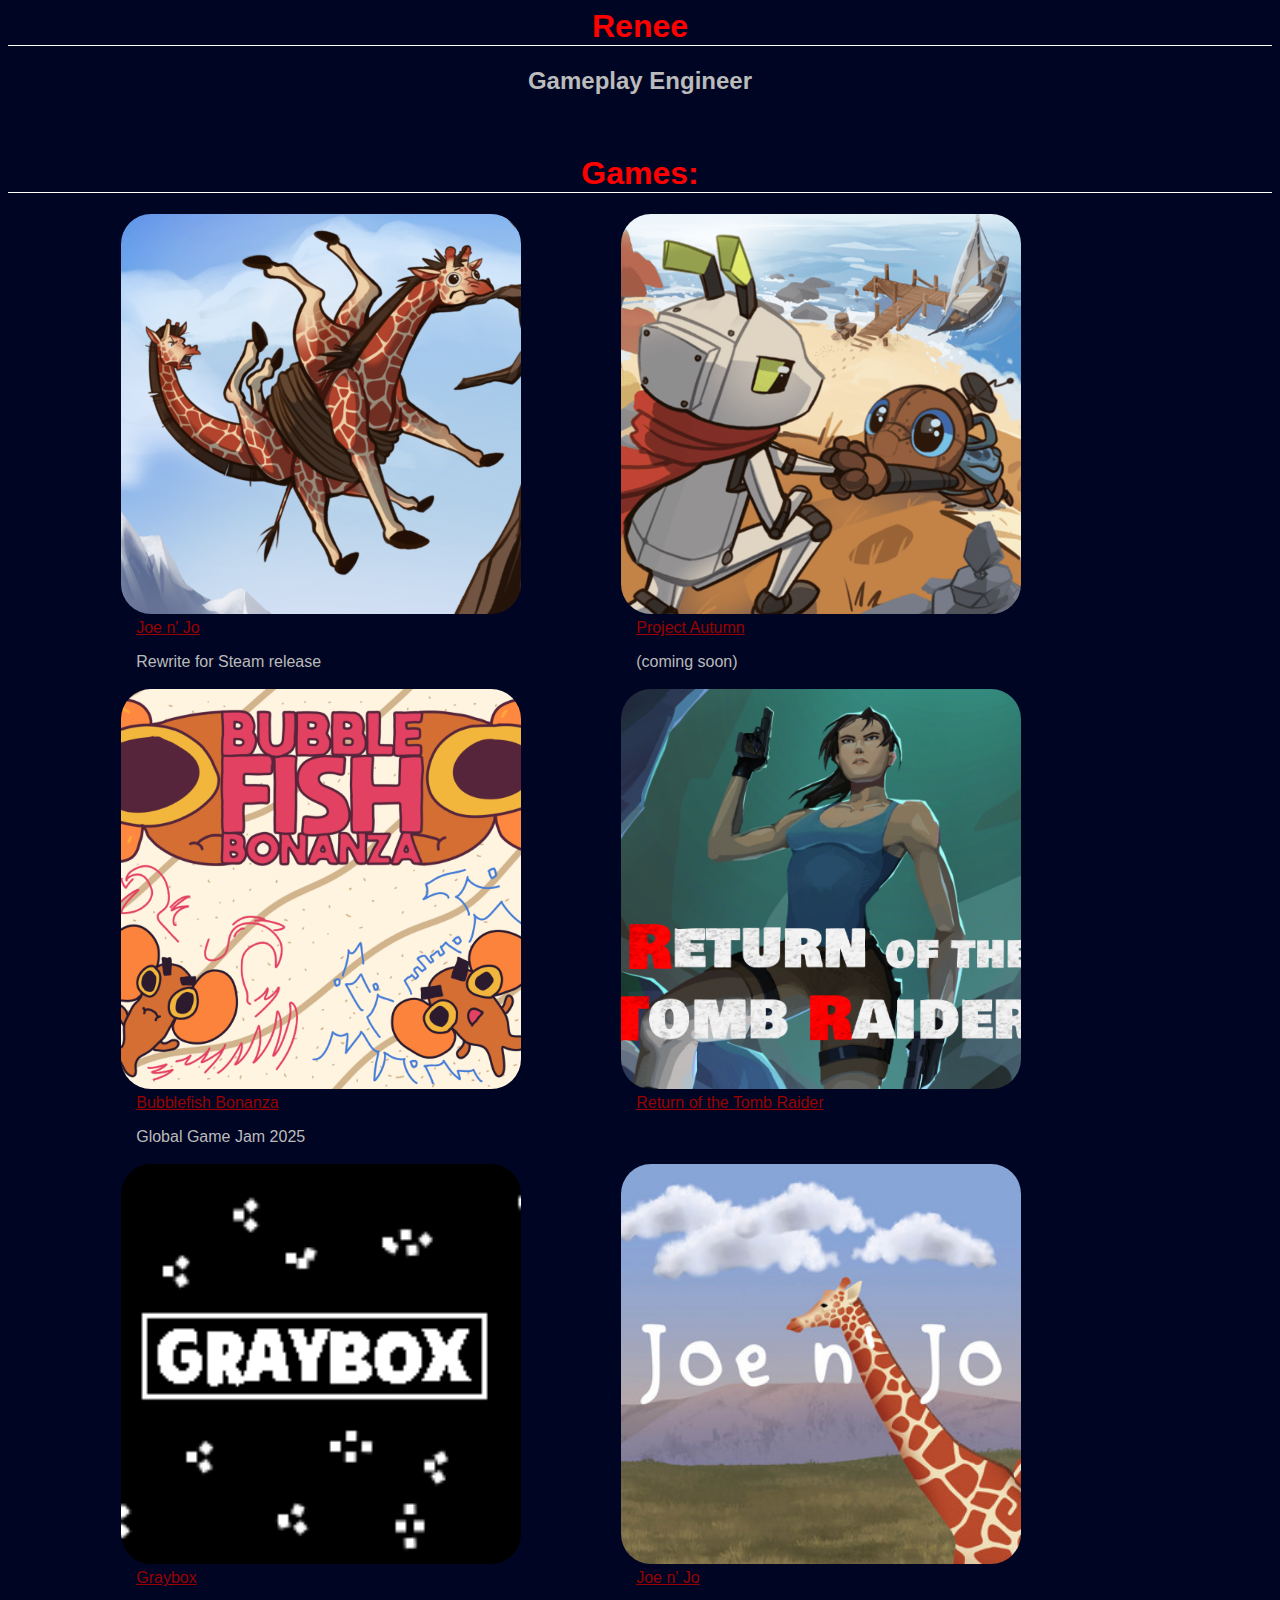
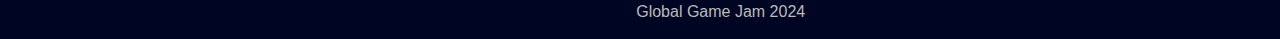
<file: myportfolio.html>
<html>
  <head>
    <link rel="stylesheet" type="text/css" href="portfolio.css">
  </head>
  
  <body>
    <h1>Renee</h1>
    <h2>Gameplay Engineer</h2>
   
      <br>
    </div>
    <h1> Games: </h1>
    <div class="panel-holder">
      <div class="game-panel" width="400px">
        <a href="games/joenjo.html"><img class="game" src="joenjo.png" width="400" height="400"></a>
        <p class="game-desc"> <a href="games/joenjo.html">Joe n' Jo</a></p>
        <p class="game-desc">Rewrite for Steam release</p>
      </div>
      <div class="game-panel" width="400px">
        <a href="games/autumn.html"><img class="game" src="autumn.png" width="400" height="400"></a>
        <p class="game-desc"> <a href="games/autumn.html">Project Autumn</a></p>
        <p class="game-desc">(coming soon)</p>
      </div>
      <div class="game-panel" width="400px">
        <a href="games/bubblefish.html"><img class="game" src="bubblefish.png" width="400" height="400"></a>
        <p class="game-desc"><a href="games/bubblefish.html">Bubblefish Bonanza</a></p>
        <p class="game-desc">Global Game Jam 2025</p>
      </div>
      <div class="game-panel" width="400px">
        <a href="games/tombraider.html"><img class="game" src="tombraider.png" width="400" height="400"></a>
        <p class="game-desc"> <a href="games/tombraider.html">Return of the Tomb Raider</a></p>
      </div>
      <div class="game-panel" width="400px">
        <a href="games/graybox.html"><img class="game" src="graybox.png" width="400" height="400"></a>
        <p class="game-desc"> <a href="games/graybox.html">Graybox</a></p>
      </div>
      <div class="game-panel" width="400px">
        <a href="https://globalgamejam.org/games/2024/joe-n-jo-8"><img class="game" src="joeggj.jpg" width="400" height="400"></a>
        <p class="game-desc"> <a href="https://globalgamejam.org/games/2024/joe-n-jo-8">Joe n' Jo</a></p>
        <p class="game-desc">Global Game Jam 2024</p>
      </div>
    </div>
  </body>
</html>
</file>
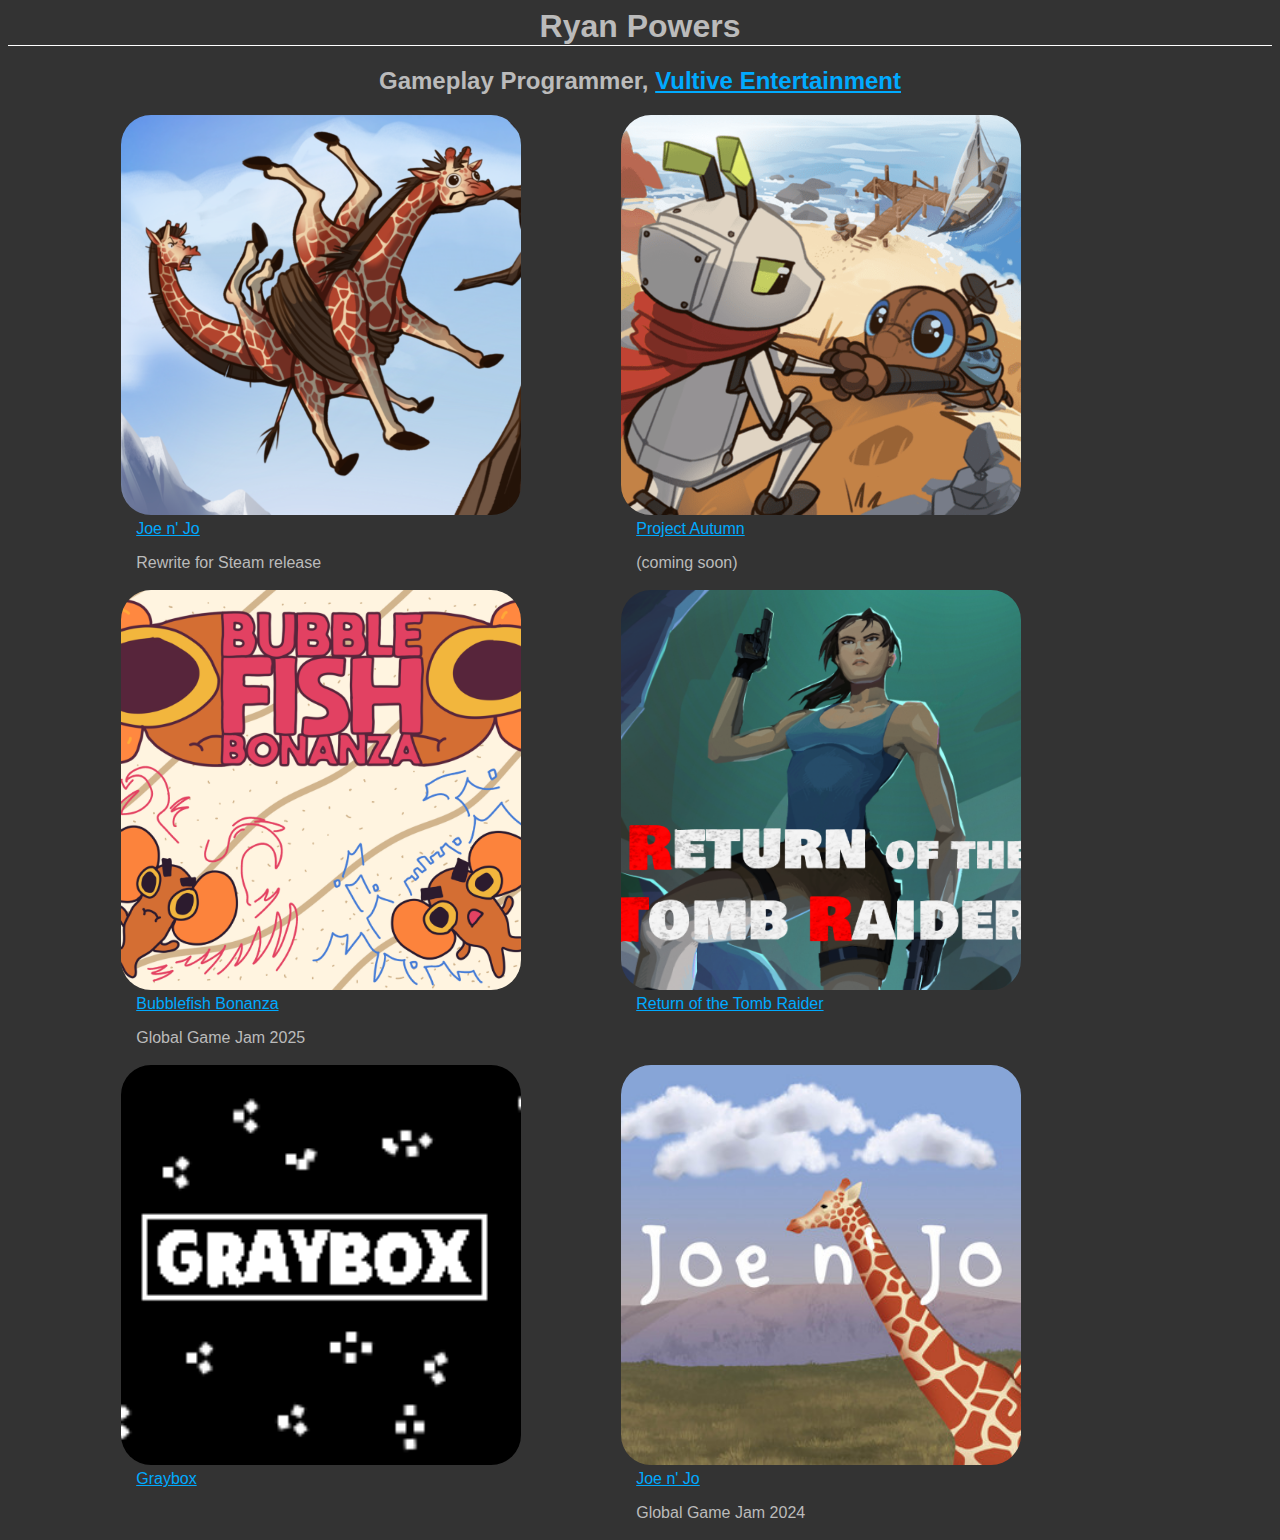
<file: portfolio.html>
<html>
  <body>
    <style>
      body {
        color:#bbb;
        font-family: Helvetica, Arial, sans-serif;
        background-color:#333;
      }
      h1 {
        text-align: center;
        border-bottom: 1px solid white;
      }

      h2 {
        text-align: center;
      }
      
      ul {
        list-style-type:none;
        padding-left: 0;
        text-align: center;
      }
      ul > li:before {
        content:"";
        font-weight:bold;
        padding-right:.7em;
      }

      a {
        color:#0af;
      }

      .game {
        border-radius: 30px;
      }

      .game-panel {
        display: block;
        float:left;
        margin-left: 50px;
        margin-right: 50px;
        height:475px;
        align-self:center;
        
      }
      .game-desc {
        margin-left: 15px;
        margin-top: 5px;
      }
      .panel-holder {
        
        margin-left: auto;
        margin-right: auto;
        
        align-self: center;
        width: 90%;
      }

    </style>
    <h1>Ryan Powers</h1>
    <h2>Gameplay Programmer, <a href="https://www.vultiveentertainment.com/">Vultive Entertainment</a></h2>

    <div class="panel-holder">
      <div class="game-panel" width="400px">
        <a href="https://store.steampowered.com/app/2823860/Joe_n_Jo/"><img class="game" src="joenjo.png" width="400" height="400"></a>
        <p class="game-desc"> <a href="https://store.steampowered.com/app/2823860/Joe_n_Jo/">Joe n' Jo</a></p>
        <p class="game-desc">Rewrite for Steam release</p>
      </div>
      <div class="game-panel" width="400px">
        <a href="https://store.steampowered.com/app/3042040/Project_Autumn/"><img class="game" src="autumn.png" width="400" height="400"></a>
        <p class="game-desc"> <a href="https://store.steampowered.com/app/3042040/Project_Autumn/">Project Autumn</a></p>
        <p class="game-desc">(coming soon)</p>
      </div>
      <div class="game-panel" width="400px">
        <a href="https://globalgamejam.org/games/2025/bubble-fish-bonanza-9"><img class="game" src="bubblefish.png" width="400" height="400"></a>
        <p class="game-desc"><a href="https://globalgamejam.org/games/2025/bubble-fish-bonanza-9">Bubblefish Bonanza</a></p>
        <p class="game-desc">Global Game Jam 2025</p>
      </div>
      <div class="game-panel" width="400px">
        <a href="https://keanataire.itch.io/return-of-the-tomb-raider"><img class="game" src="tombraider.png" width="400" height="400"></a>
        <p class="game-desc"> <a href="https://keanataire.itch.io/return-of-the-tomb-raider">Return of the Tomb Raider</a></p>
      </div>
      <div class="game-panel" width="400px">
        <a href="https://deangoodson.itch.io/graybox"><img class="game" src="graybox.png" width="400" height="400"></a>
        <p class="game-desc"> <a href="https://deangoodson.itch.io/graybox">Graybox</a></p>
      </div>
      <div class="game-panel" width="400px">
        <a href="https://globalgamejam.org/games/2024/joe-n-jo-8"><img class="game" src="joeggj.jpg" width="400" height="400"></a>
        <p class="game-desc"> <a href="https://globalgamejam.org/games/2024/joe-n-jo-8">Joe n' Jo</a></p>
        <p class="game-desc">Global Game Jam 2024</p>
      </div>
    </div>
  </body>
</html>
</file>
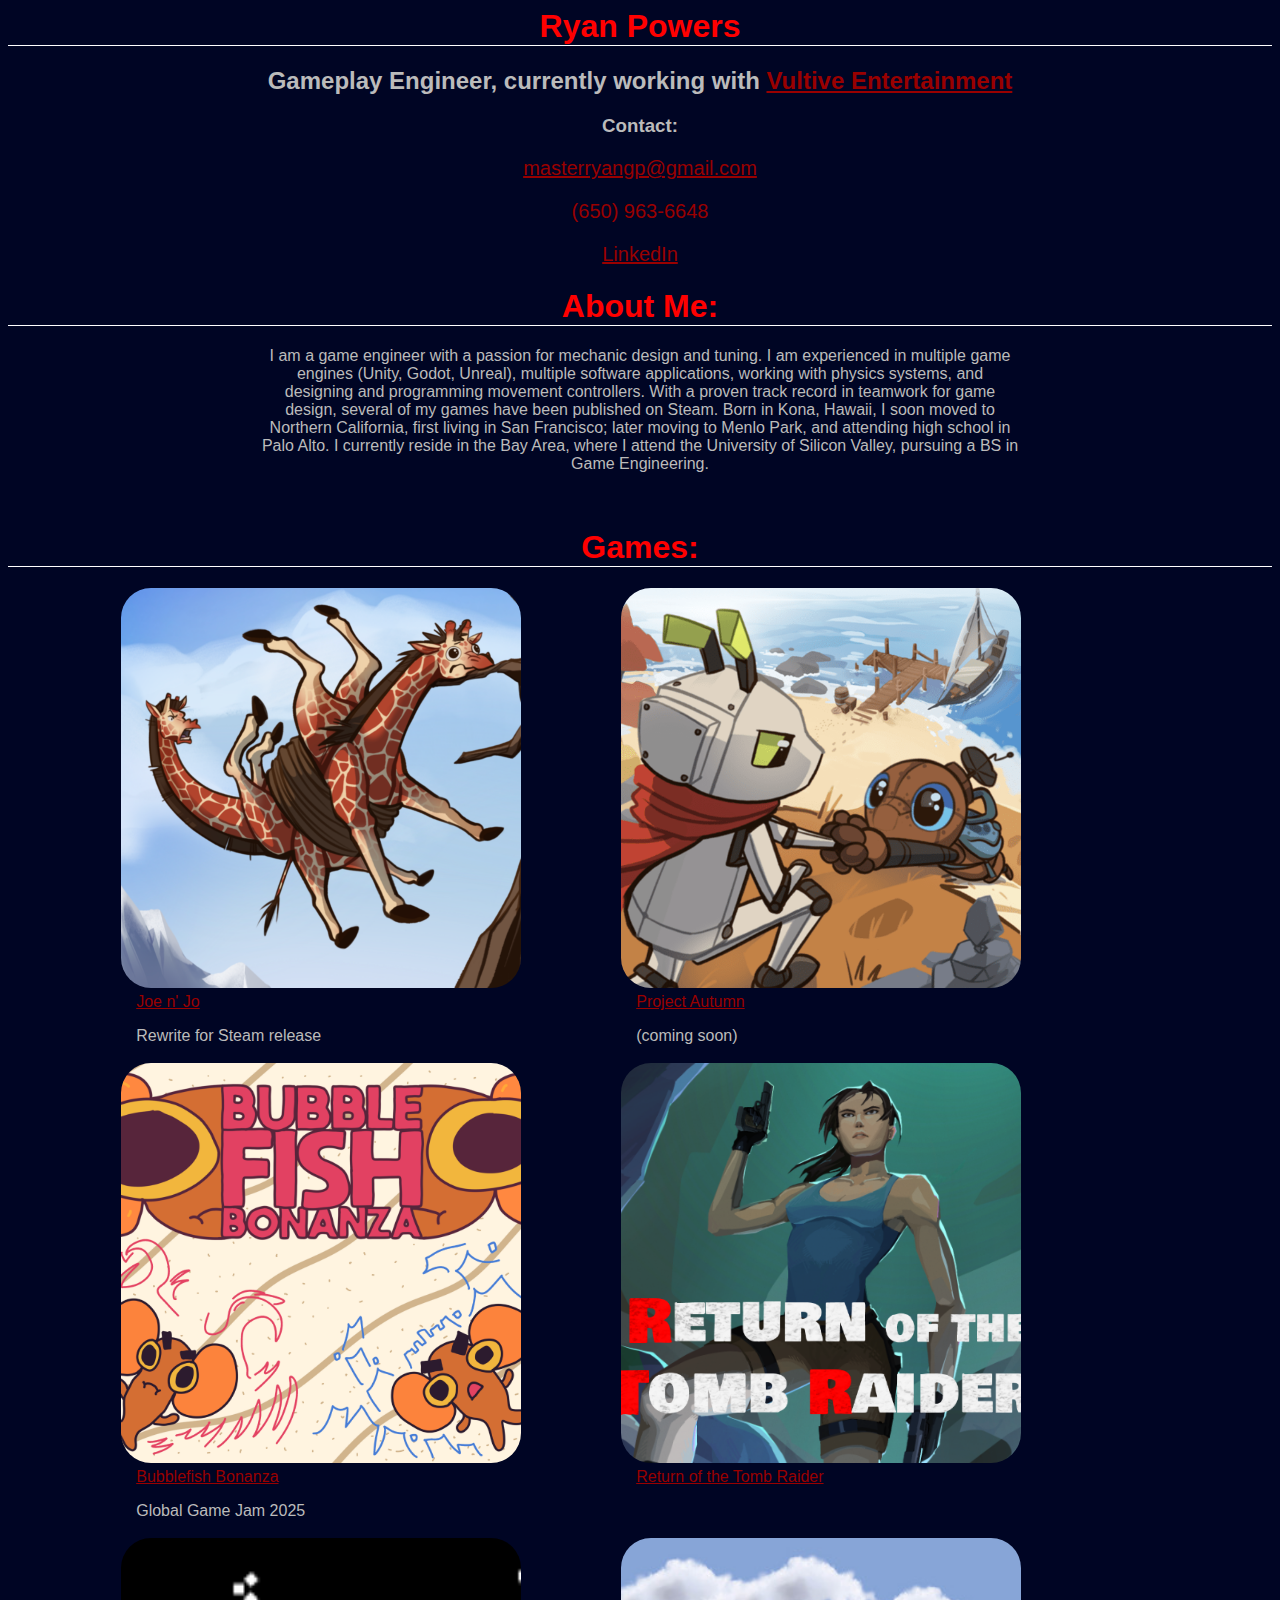
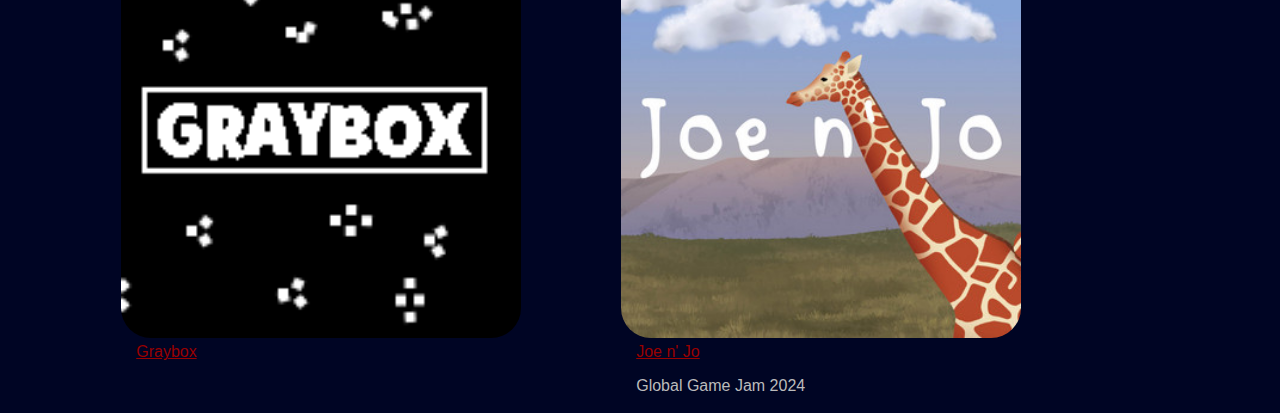
<file: whateva.html>
<html>
  <head>
    <link rel="stylesheet" type="text/css" href="portfolio.css">
  </head>
  
  <body>
    <h1>Ryan Powers</h1>
    <h2>Gameplay Engineer, currently working with <a href="https://www.vultiveentertainment.com/">Vultive Entertainment</a></h2>
    <div class="contact">
      <h3>Contact:</h3>
      <p> <a href="mailto:masterryangp@gmail.com">masterryangp@gmail.com </a></p>
      <p class="darkred"> (650) 963-6648 </p>
      <p> <a href="https://www.linkedin.com/in/ryan-powers-81854416a/">LinkedIn</a></p>
    </div>
    <h1>About Me: </h1>
    <div style="text-align: center; padding-left: 20%; padding-right:20%">
      <p>I am a game engineer with a passion for mechanic design and tuning. I am experienced in multiple game engines (Unity, Godot, Unreal), multiple software applications, working with physics systems, and designing and programming movement controllers. With a proven track record in teamwork for game design, several of my games have been published on Steam. 
Born in Kona, Hawaii, I soon moved to Northern California, first living in San Francisco; later moving to Menlo Park, and attending high school in Palo Alto. I currently reside in the Bay Area, where I attend the University of Silicon Valley, pursuing a BS in Game Engineering.
</p>
      <br>
    </div>
    <h1> Games: </h1>
    <div class="panel-holder">
      <div class="game-panel" width="400px">
        <a href="games/joenjo.html"><img class="game" src="joenjo.png" width="400" height="400"></a>
        <p class="game-desc"> <a href="https://store.steampowered.com/app/2823860/Joe_n_Jo/">Joe n' Jo</a></p>
        <p class="game-desc">Rewrite for Steam release</p>
      </div>
      <div class="game-panel" width="400px">
        <a href="https://store.steampowered.com/app/3042040/Project_Autumn/"><img class="game" src="autumn.png" width="400" height="400"></a>
        <p class="game-desc"> <a href="https://store.steampowered.com/app/3042040/Project_Autumn/">Project Autumn</a></p>
        <p class="game-desc">(coming soon)</p>
      </div>
      <div class="game-panel" width="400px">
        <a href="https://globalgamejam.org/games/2025/bubble-fish-bonanza-9"><img class="game" src="bubblefish.png" width="400" height="400"></a>
        <p class="game-desc"><a href="https://globalgamejam.org/games/2025/bubble-fish-bonanza-9">Bubblefish Bonanza</a></p>
        <p class="game-desc">Global Game Jam 2025</p>
      </div>
      <div class="game-panel" width="400px">
        <a href="https://keanataire.itch.io/return-of-the-tomb-raider"><img class="game" src="tombraider.png" width="400" height="400"></a>
        <p class="game-desc"> <a href="https://keanataire.itch.io/return-of-the-tomb-raider">Return of the Tomb Raider</a></p>
      </div>
      <div class="game-panel" width="400px">
        <a href="https://deangoodson.itch.io/graybox"><img class="game" src="graybox.png" width="400" height="400"></a>
        <p class="game-desc"> <a href="https://deangoodson.itch.io/graybox">Graybox</a></p>
      </div>
      <div class="game-panel" width="400px">
        <a href="https://globalgamejam.org/games/2024/joe-n-jo-8"><img class="game" src="joeggj.jpg" width="400" height="400"></a>
        <p class="game-desc"> <a href="https://globalgamejam.org/games/2024/joe-n-jo-8">Joe n' Jo</a></p>
        <p class="game-desc">Global Game Jam 2024</p>
      </div>
    </div>
  </body>
</html>
</file>
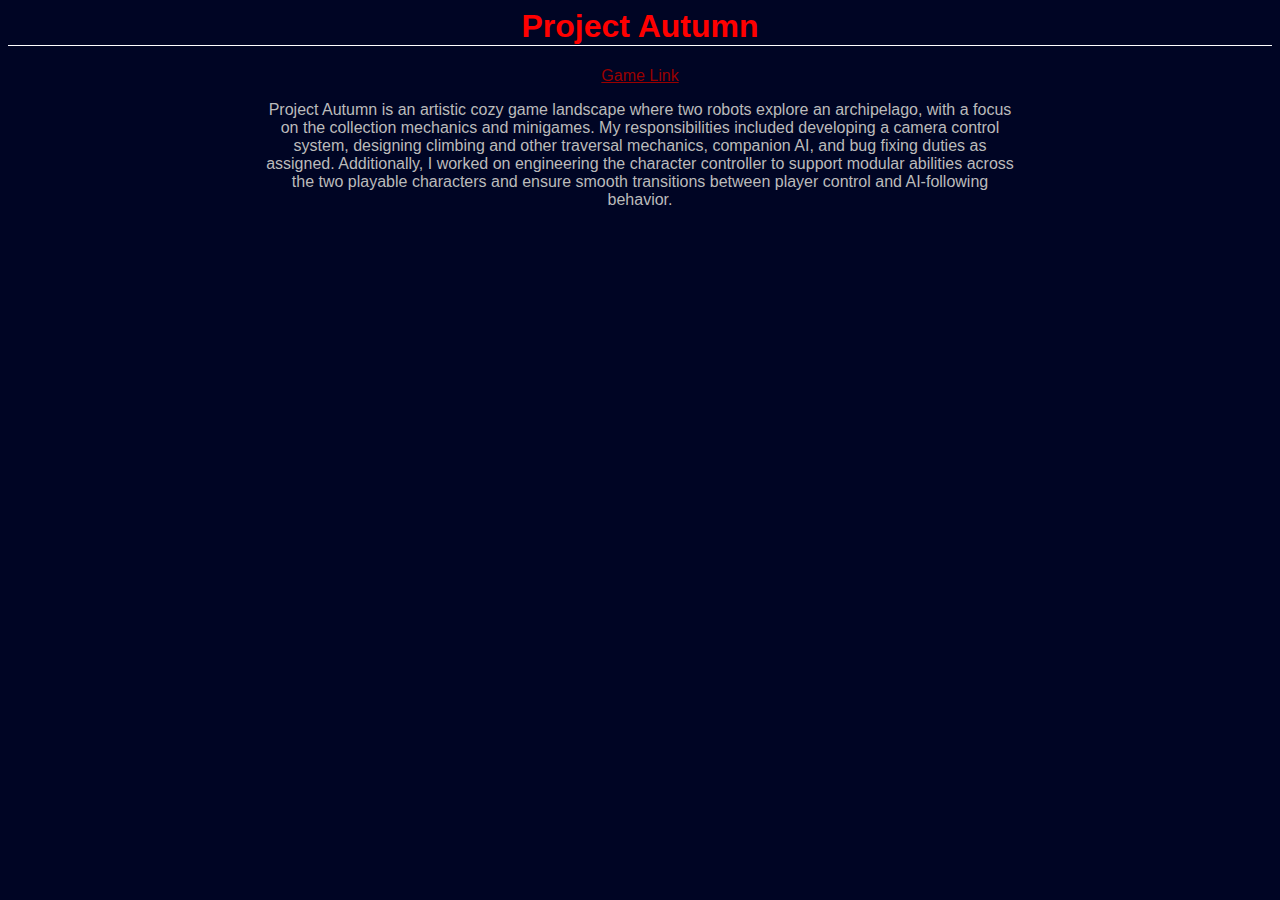
<file: games/autumn.html>
<html>
    <head>
        <link rel="stylesheet" type="text/css" href="../portfolio.css">
    </head>
    <body><h1>Project Autumn</h1>
    <div style="text-align: center; padding-left: 20%; padding-right:20%">
        <p><a href="https://store.steampowered.com/app/3042040/Project_Autumn/">Game Link</a></p>
        <p>
Project Autumn is an artistic cozy game landscape where two robots explore an archipelago, with a focus on the collection mechanics and minigames. My responsibilities included developing a camera control system, designing climbing and other traversal mechanics, companion AI, and bug fixing duties as assigned. Additionally, I worked on engineering the character controller to support modular abilities across the two playable characters and ensure smooth transitions between player control and AI-following behavior. 
        </p>   
      <br>
    </div>
    
    </body>
</html>
</file>
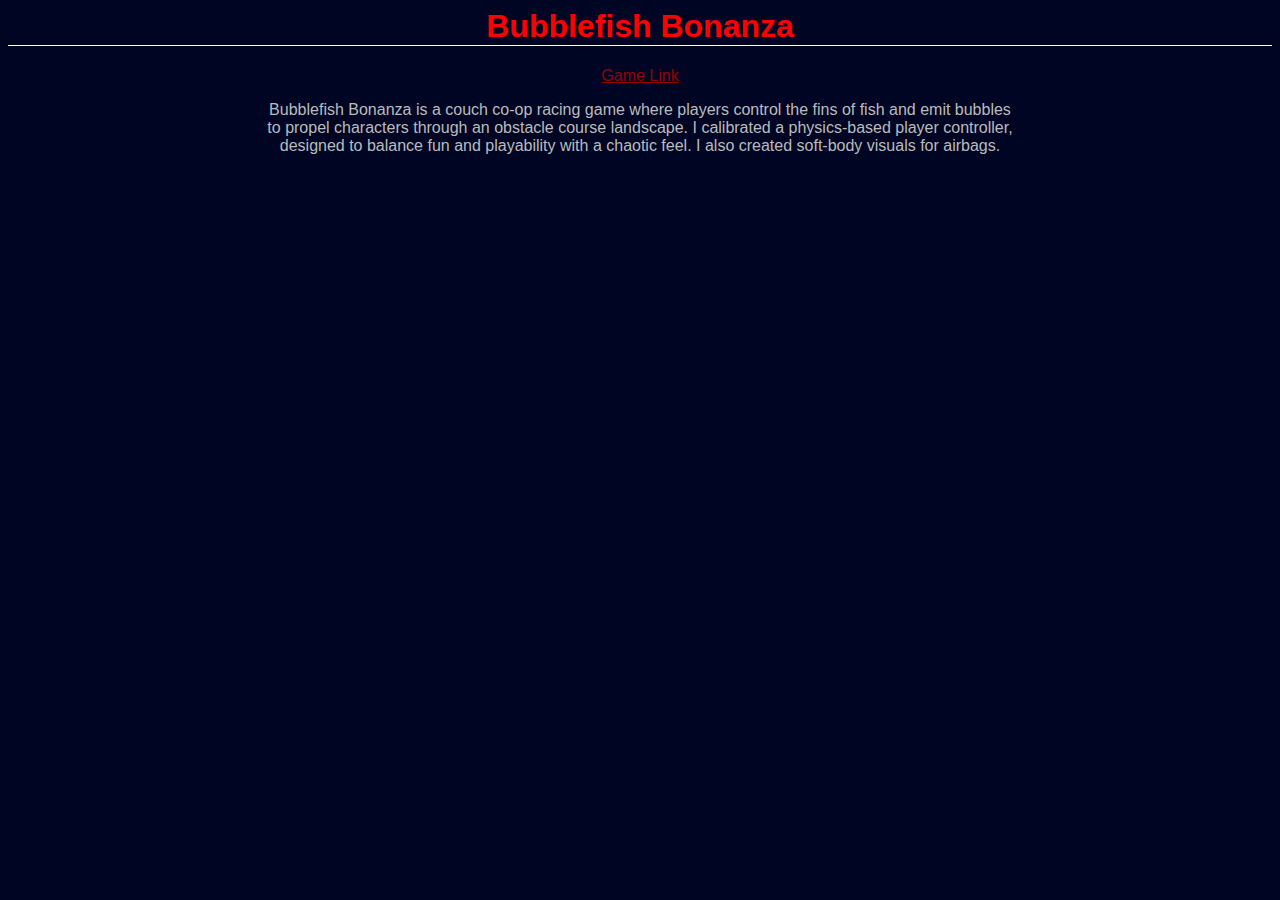
<file: games/bubblefish.html>
<html>
    <head>
        <link rel="stylesheet" type="text/css" href="../portfolio.css">
    </head>
    <body><h1>Bubblefish Bonanza</h1>
    <div style="text-align: center; padding-left: 20%; padding-right:20%">
        <p><a href="https://globalgamejam.org/games/2025/bubble-fish-bonanza-9">Game Link</a></p>
        <p>
            Bubblefish Bonanza is a couch co-op racing game where players control the fins of fish and emit bubbles to propel characters through an obstacle course landscape. I calibrated a physics-based player controller, designed to balance fun and playability with a chaotic feel. I also created soft-body visuals for airbags. 
        </p>   
      <br>
    </div>
    
    </body>
</html>
</file>
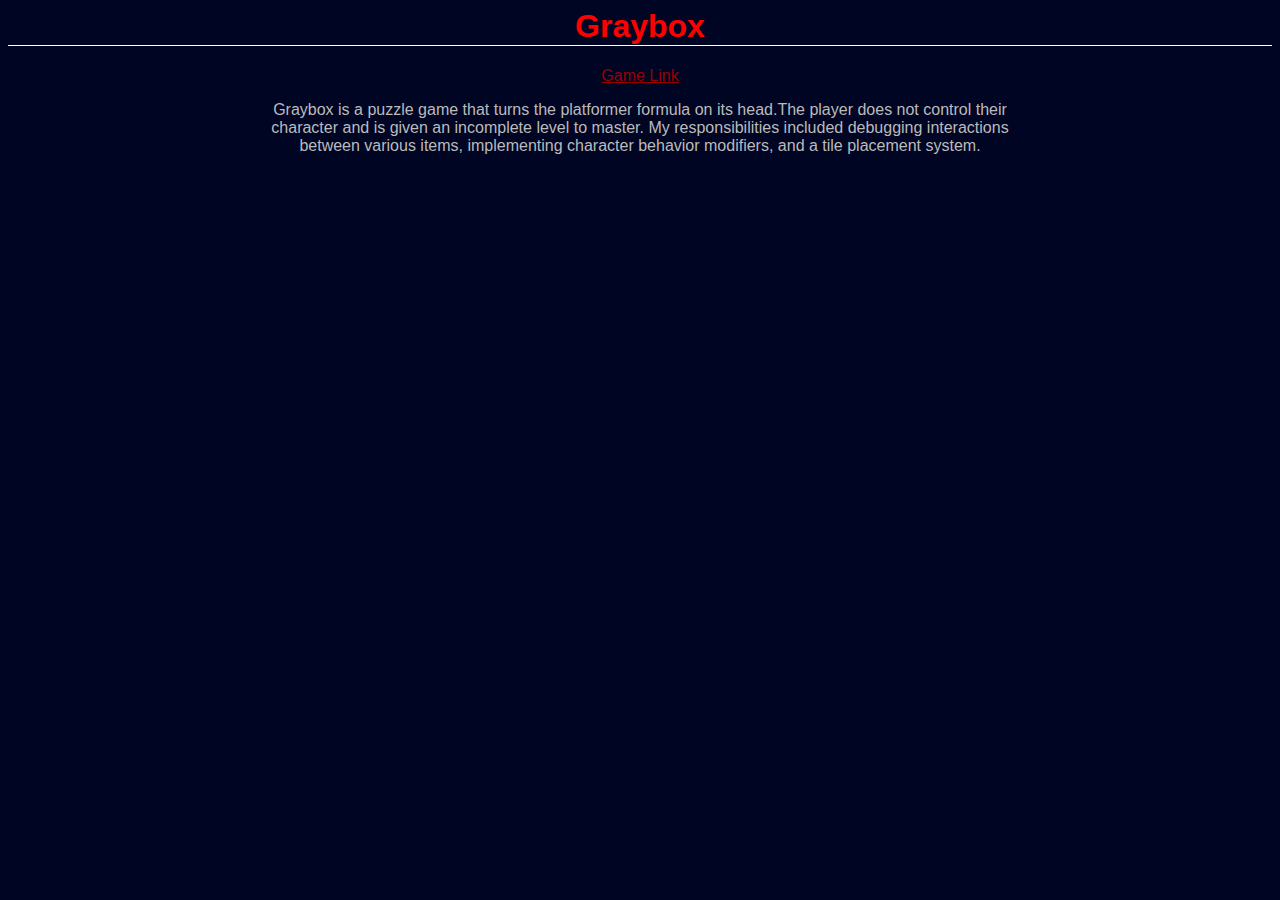
<file: games/graybox.html>
<html>
    <head>
        <link rel="stylesheet" type="text/css" href="../portfolio.css">
    </head>
    <body><h1>Graybox</h1>
    <div style="text-align: center; padding-left: 20%; padding-right:20%">
        <p><a href="https://deangoodson.itch.io/graybox">Game Link</a></p>
        <p>
            Graybox is a puzzle game that turns the platformer formula on its head.The player does not control their character and is given an incomplete level to master. My responsibilities included debugging interactions between various items, implementing character behavior modifiers, and a tile placement system. 
        </p>   
      <br>
    </div>
    
    </body>
</html>
</file>
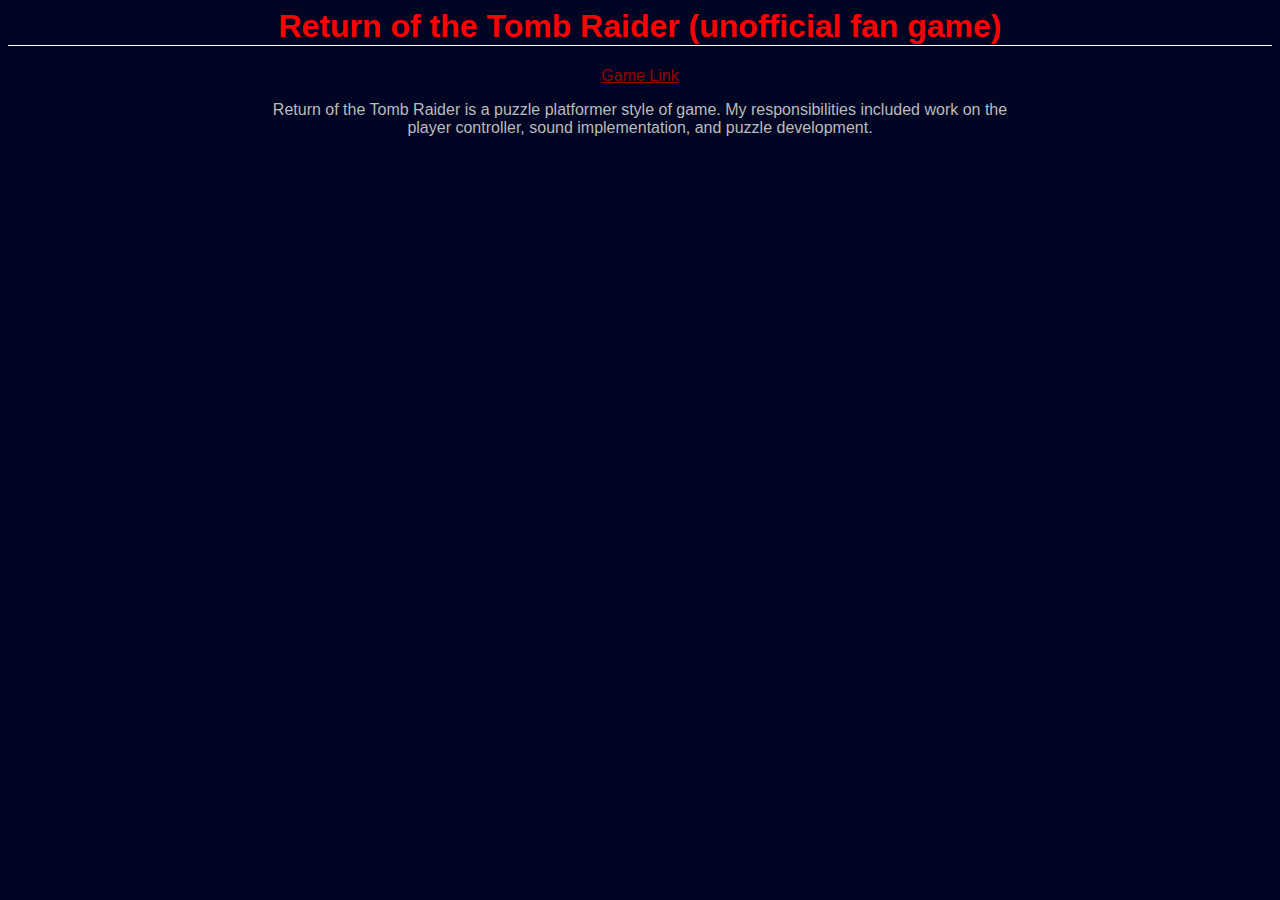
<file: games/tombraider.html>
<html>
    <head>
        <link rel="stylesheet" type="text/css" href="../portfolio.css">
    </head>
    <body><h1>Return of the Tomb Raider (unofficial fan game)</h1>
    <div style="text-align: center; padding-left: 20%; padding-right:20%">
        <p><a href="https://keanataire.itch.io/return-of-the-tomb-raider">Game Link</a></p>
        <p>
            Return of the Tomb Raider is a puzzle platformer style of game. My responsibilities included work on the player controller, sound implementation, and puzzle development. 
        </p>   
      <br>
    </div>
    
    </body>
</html>
</file>
<file: portfolio.css>
body {
        color:#bbb;
        font-family: Helvetica, Arial, sans-serif;
        background-color:#000524;
      }
      h1 {
        border-bottom: 1px solid white;
        color: #f00;
      }

      h1, h2, h3 {
        text-align: center;
      }
      
      ul {
        list-style-type:none;
        padding-left: 0;
        text-align: center;
      }
      ul > li:before {
        content:"";
        font-weight:bold;
        padding-right:.7em;
      }

      a {
        color:#900;
      }

      .darkred { 
        color:#900;
      }
      .game {
        border-radius: 30px;
      }

      .game-panel {
        display: block;
        float:left;
        margin-left: 50px;
        margin-right: 50px;
        height:475px;
        align-self:center;
        
      }
      .game-desc {
        margin-left: 15px;
        margin-top: 5px;
      }
      .panel-holder {
        
        margin-left: auto;
        margin-right: auto;
        align-self: center;
        width: 90%;
      }
      .contact > p {
        font-size:20px;
        text-align:center;
      }
</file>
